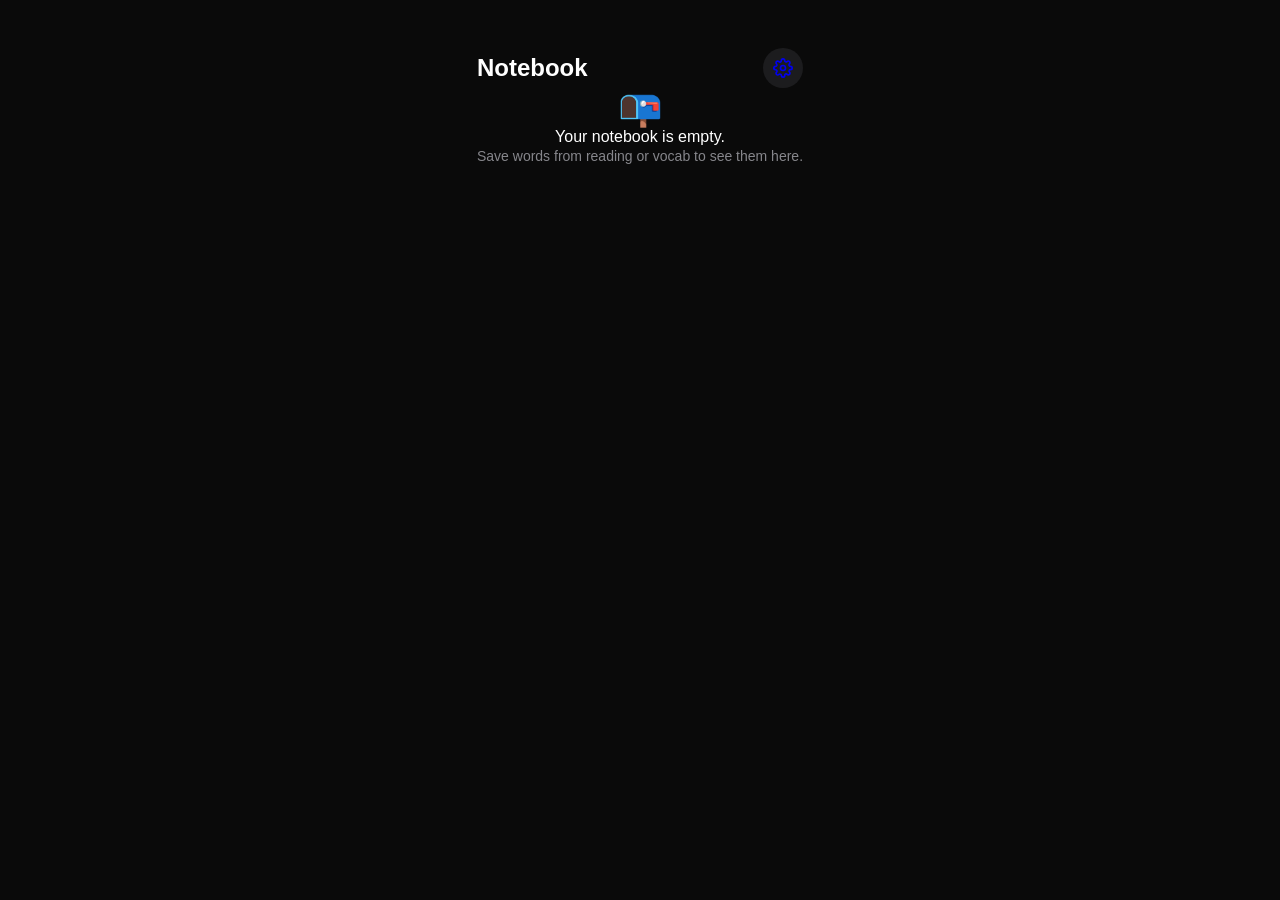
<file: notebook.html>
<!DOCTYPE html>
<html lang="en">
<head>
  <meta charset="UTF-8">
  <meta name="viewport" content="width=device-width, initial-scale=1.0, maximum-scale=1.0, user-scalable=no, viewport-fit=cover">
  <meta name="theme-color" content="#0a0a0a">
  <title>Notebook - CET6</title>
  <link rel="stylesheet" href="./css/theme.css">
  <link rel="stylesheet" href="./css/utilities.css">
  <style>
    body { background-color: #0a0a0a; color: #f5f5f7; font-family: -apple-system, BlinkMacSystemFont, "SF Pro Text", "Inter", sans-serif; margin: 0; }
    .swipe-container { position: relative; overflow: hidden; border-radius: 16px; margin-bottom: 12px; }
    .swipe-content { position: relative; z-index: 2; transition: transform 0.3s cubic-bezier(0.25, 1, 0.5, 1); background: #1c1c1e; padding: 16px; border-radius: 16px; }
    .swipe-actions { position: absolute; top: 0; right: 0; bottom: 0; width: 80px; background: #ff3b30; display: flex; align-items: center; justify-content: center; color: white; font-weight: 600; z-index: 1; border-top-right-radius: 16px; border-bottom-right-radius: 16px; }
  </style>
</head>
<body>
  <div class="px-6 pt-12 pb-24 max-w-2xl mx-auto" style="padding-bottom: max(24px, env(safe-area-inset-bottom));">
    <header class="mb-8 flex items-center justify-between">
      <h1 class="text-2xl font-bold text-white">Notebook</h1>
      <a href="settings.html" class="w-10 h-10 flex items-center justify-center rounded-full bg-[#1c1c1e] active:scale-95 transition-transform">
        <svg width="20" height="20" viewBox="0 0 24 24" fill="none" stroke="currentColor" stroke-width="2"><circle cx="12" cy="12" r="3"></circle><path d="M19.4 15a1.65 1.65 0 0 0 .33 1.82l.06.06a2 2 0 0 1 0 2.83 2 2 0 0 1-2.83 0l-.06-.06a1.65 1.65 0 0 0-1.82-.33 1.65 1.65 0 0 0-1 1.51V21a2 2 0 0 1-2 2 2 2 0 0 1-2-2v-.09A1.65 1.65 0 0 0 9 19.4a1.65 1.65 0 0 0-1.82.33l-.06.06a2 2 0 0 1-2.83 0 2 2 0 0 1 0-2.83l.06-.06a1.65 1.65 0 0 0 .33-1.82 1.65 1.65 0 0 0-1.51-1H3a2 2 0 0 1-2-2 2 2 0 0 1 2-2h.09A1.65 1.65 0 0 0 4.6 9a1.65 1.65 0 0 0-.33-1.82l-.06-.06a2 2 0 0 1 0-2.83 2 2 0 0 1 2.83 0l.06.06a1.65 1.65 0 0 0 1.82.33H9a1.65 1.65 0 0 0 1-1.51V3a2 2 0 0 1 2-2 2 2 0 0 1 2 2v.09a1.65 1.65 0 0 0 1 1.51 1.65 1.65 0 0 0 1.82-.33l.06-.06a2 2 0 0 1 2.83 0 2 2 0 0 1 0 2.83l-.06.06a1.65 1.65 0 0 0-.33 1.82V9a1.65 1.65 0 0 0 1.51 1H21a2 2 0 0 1 2 2 2 2 0 0 1-2 2h-.09a1.65 1.65 0 0 0-1.51 1z"></path></svg>
      </a>
    </header>

    <div id="list-words" class="space-y-3"></div>
    
    <div id="empty-state" class="hidden text-center mt-20 text-[#86868b]">
      <p class="text-4xl mb-4">📭</p>
      <p class="font-medium text-white">Your notebook is empty.</p>
      <p class="text-sm mt-1">Save words from reading or vocab to see them here.</p>
    </div>
  </div>

  <script src="./js/storage.js"></script>
  <script src="./js/app.js"></script>
  <script src="./js/notebook.js"></script>
</body>
</html>
</file>
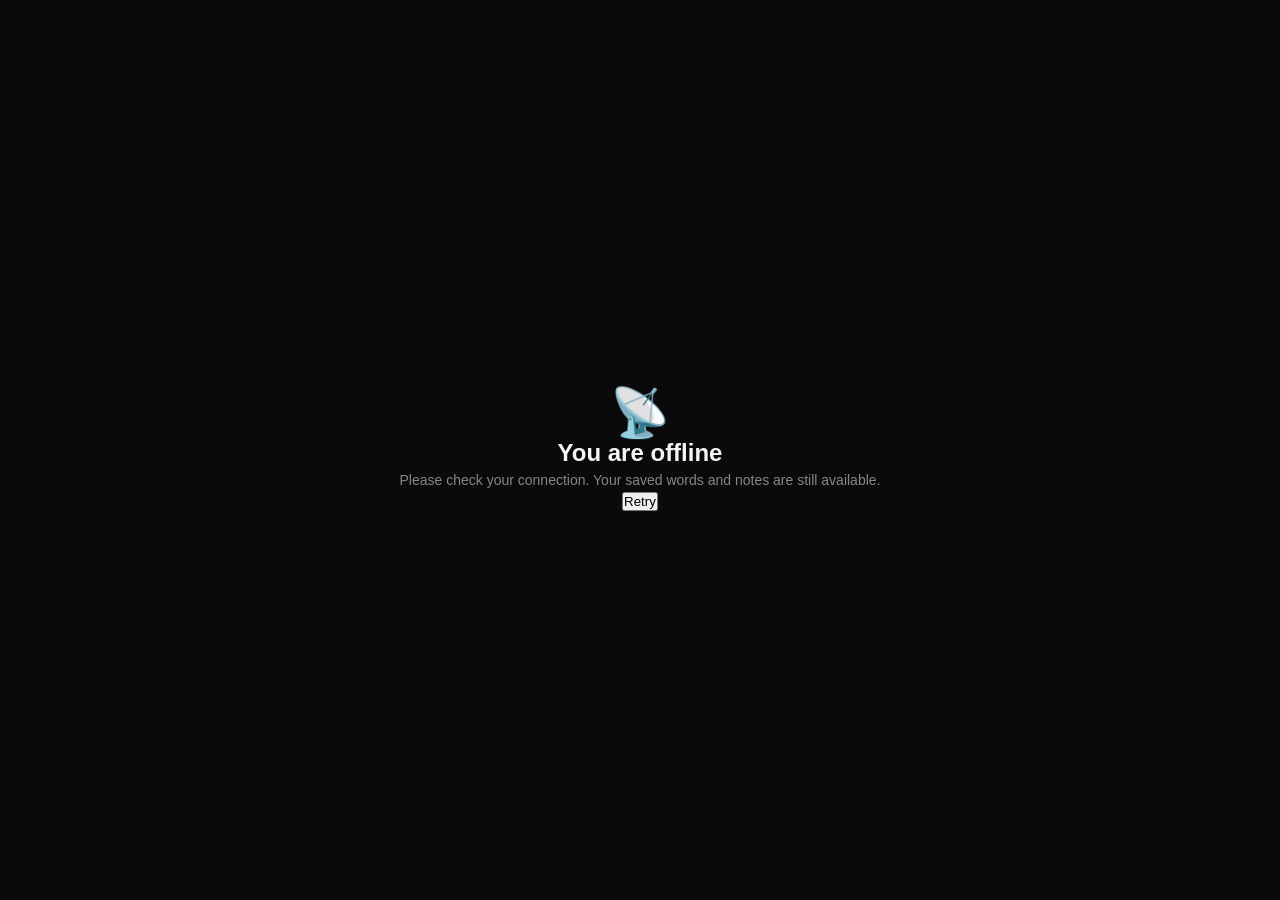
<file: offline.html>
<!DOCTYPE html>
<html lang="en">
<head>
  <meta charset="UTF-8">
  <meta name="viewport" content="width=device-width, initial-scale=1.0, viewport-fit=cover">
  <meta name="theme-color" content="#0a0a0a">
  <title>Offline - CET6</title>
  <link rel="stylesheet" href="./css/theme.css">
  <link rel="stylesheet" href="./css/utilities.css">
  <style>
    body { display: flex; align-items: center; justify-content: center; height: 100vh; text-align: center; padding: 2rem; }
  </style>
</head>
<body class="dark">
  <div>
    <div class="text-5xl mb-6">📡</div>
    <h1 class="text-2xl font-bold mb-2 text-gradient">You are offline</h1>
    <p class="text-[#86868b] text-sm leading-relaxed max-w-xs mx-auto">
      Please check your connection. Your saved words and notes are still available.
    </p>
    <button onclick="location.reload()" class="btn-primary mt-8 max-w-xs mx-auto">Retry</button>
  </div>
</body>
</html>
</file>
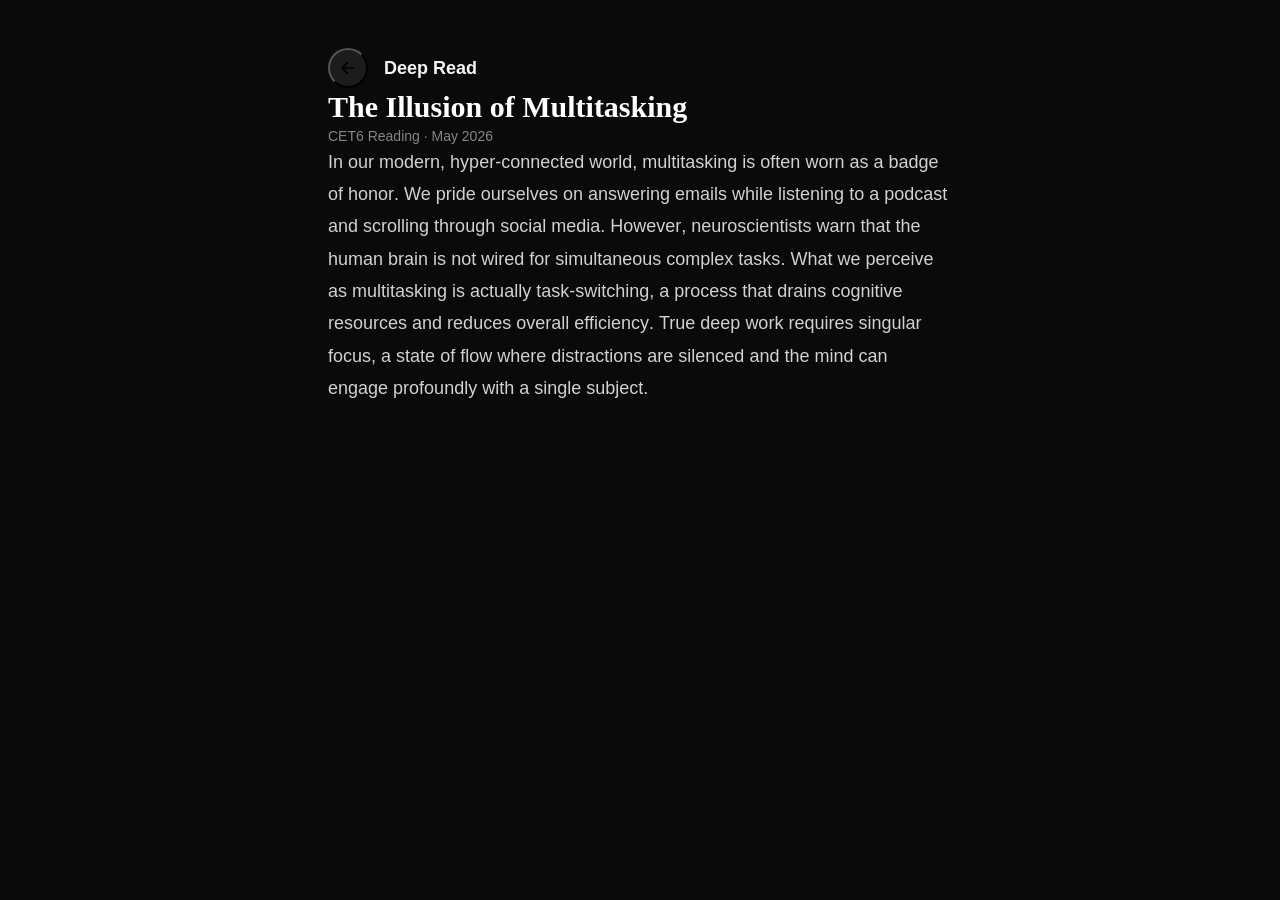
<file: reading.html>
<!DOCTYPE html>
<html lang="en">
<head>
  <meta charset="UTF-8">
  <meta name="viewport" content="width=device-width, initial-scale=1.0, maximum-scale=1.0, user-scalable=no, viewport-fit=cover">
  <meta name="theme-color" content="#0a0a0a">
  <title>Deep Read - CET6</title>
  <link rel="stylesheet" href="./css/theme.css">
  <link rel="stylesheet" href="./css/utilities.css">
  <style>
    body { background-color: #0a0a0a; color: #f5f5f7; font-family: -apple-system, BlinkMacSystemFont, "SF Pro Text", "Inter", sans-serif; margin: 0; }
    .article-content { font-size: 18px; line-height: 1.8; color: #d1d1d6; }
    .tap-word { cursor: pointer; transition: all 0.2s; border-radius: 4px; padding: 0 2px; margin: 0 -2px; }
    .tap-word:active { background: rgba(94, 92, 230, 0.2); color: #fff; }
    .tap-word.highlighted { background: rgba(94, 92, 230, 0.2); color: #fff; }
    
    .word-popover {
      position: absolute; z-index: 100; width: 280px;
      background: rgba(28, 28, 30, 0.85); backdrop-filter: blur(24px); -webkit-backdrop-filter: blur(24px);
      border: 1px solid rgba(255, 255, 255, 0.08); border-radius: 16px;
      box-shadow: 0 20px 40px rgba(0,0,0,0.5); padding: 16px;
      opacity: 0; transform: translateY(10px) scale(0.95); pointer-events: none;
      transition: all 0.25s cubic-bezier(0.25, 1, 0.5, 1);
    }
    .word-popover.active { opacity: 1; transform: translateY(0) scale(1); pointer-events: auto; }
    .word-popover::after {
      content: ''; position: absolute; bottom: -6px; left: 50%; transform: translateX(-50%) rotate(45deg);
      width: 12px; height: 12px; background: rgba(28, 28, 30, 0.85);
      border-right: 1px solid rgba(255, 255, 255, 0.08); border-bottom: 1px solid rgba(255, 255, 255, 0.08);
    }
  </style>
</head>
<body>
  <div class="px-6 pt-12 pb-24 max-w-2xl mx-auto" style="padding-bottom: max(24px, env(safe-area-inset-bottom));">
    <header class="mb-8 flex items-center gap-4">
      <button onclick="history.back()" class="w-10 h-10 flex items-center justify-center rounded-full bg-[#1c1c1e] active:scale-95 transition-transform">
        <svg width="20" height="20" viewBox="0 0 24 24" fill="none" stroke="currentColor" stroke-width="2"><path d="M19 12H5M12 19l-7-7 7-7"/></svg>
      </button>
      <h1 class="text-lg font-semibold">Deep Read</h1>
    </header>

    <article id="article-view">
      <h1 id="article-title" class="text-3xl font-bold leading-tight mb-4 text-white" style="font-family: 'New York', 'Playfair Display', serif;"></h1>
      <div id="article-meta" class="text-sm text-[#86868b] mb-8"></div>
      <div id="article-content" class="article-content"></div>
    </article>
  </div>

  <div id="word-popover" class="word-popover">
    <div class="flex justify-between items-start mb-2">
      <div>
        <h3 id="pop-word" class="text-xl font-bold text-white"></h3>
        <p id="pop-phonetic" class="text-xs text-[#86868b] mt-1"></p>
      </div>
      <button id="pop-audio" class="w-8 h-8 rounded-full bg-white/5 flex items-center justify-center text-[#5e5ce6] active:scale-90 transition-transform">
        <svg width="16" height="16" viewBox="0 0 24 24" fill="currentColor"><path d="M3 9v6h4l5 5V4L7 9H3z"/></svg>
      </button>
    </div>
    <p id="pop-meaning" class="text-sm text-[#d1d1d6] mb-3 leading-relaxed"></p>
    <button id="pop-save" class="w-full py-2 rounded-lg bg-white/5 text-xs font-medium text-[#5e5ce6] active:bg-white/10 transition-colors">Save to Notebook</button>
  </div>

  <script src="./js/storage.js"></script>
  <script src="./js/app.js"></script>
  <script src="./js/reading.js"></script>
</body>
</html>
</file>
<file: css/theme.css>
/* =========================================
   Design Tokens & Global Styles
   ========================================= */

:root {
  /* Colors */
  --bg-primary: #0a0a0a;
  --bg-secondary: #121212;
  --bg-elevated: #1c1c1e;
  --text-primary: #f5f5f7;
  --text-secondary: #86868b;
  --accent: #5e5ce6;
  
  /* Glassmorphism */
  --glass-bg: rgba(28, 28, 30, 0.65);
  --glass-border: rgba(255, 255, 255, 0.08);
  --glass-blur: blur(24px) saturate(180%);
  
  /* Spacing & Radius */
  --radius-sm: 12px;
  --radius-md: 18px;
  --radius-lg: 24px;
  --spacing-sm: 8px;
  --spacing-md: 16px;
  --spacing-lg: 24px;
  
  /* Shadows */
  --shadow-soft: 0 4px 20px rgba(0,0,0,.08);
  --shadow-elevated: 0 10px 30px rgba(0,0,0,0.4);
  
  /* Typography */
  --font-sans: -apple-system, BlinkMacSystemFont, "SF Pro Text", "Inter", sans-serif;
  --font-serif: "New York", "Playfair Display", serif;
  
  /* Safe Areas */
  --safe-bottom: env(safe-area-inset-bottom, 20px);
}

* { box-sizing: border-box; -webkit-tap-highlight-color: transparent; margin: 0; padding: 0; }

body {
  background-color: var(--bg-primary);
  color: var(--text-primary);
  font-family: var(--font-sans);
  -webkit-font-smoothing: antialiased;
  min-height: 100dvh;
  display: flex;
  flex-direction: column;
  overflow-x: hidden;
}

/* =========================================
   BEM Components: Vocab Card
   ========================================= */

.vocab-card {
  position: absolute;
  inset: 0;
  background: var(--glass-bg);
  backdrop-filter: var(--glass-blur);
  border: 1px solid var(--glass-border);
  border-radius: var(--radius-lg);
  box-shadow: var(--shadow-elevated);
  display: flex;
  flex-direction: column;
  align-items: center;
  justify-content: center;
  padding: var(--spacing-lg);
  text-align: center;
  touch-action: none;
  user-select: none;
  will-change: transform, opacity;
  transition: transform 0.4s cubic-bezier(0.25, 1, 0.5, 1), opacity 0.4s ease;
}

.vocab-card--swiping { transition: none; }
.vocab-card--fly-left { animation: flyLeft 0.5s ease forwards; }
.vocab-card--fly-right { animation: flyRight 0.5s ease forwards; }

.vocab-card__pos { font-size: 0.75rem; color: var(--accent); letter-spacing: 0.1em; text-transform: uppercase; margin-bottom: 1rem; }
.vocab-card__word { font-family: var(--font-serif); font-size: clamp(2.5rem, 8vw, 3.5rem); font-weight: 700; margin-bottom: 1rem; background: linear-gradient(135deg, #fff, #a1a1aa); -webkit-background-clip: text; -webkit-text-fill-color: transparent; }
.vocab-card__audio { width: 48px; height: 48px; border-radius: 50%; background: rgba(255,255,255,0.05); display: flex; align-items: center; justify-content: center; color: var(--text-primary); border: none; cursor: pointer; min-height: 44px; min-width: 44px; }

@keyframes flyLeft { to { transform: translateX(-150%) rotate(-30deg); opacity: 0; } }
@keyframes flyRight { to { transform: translateX(150%) rotate(30deg); opacity: 0; } }

/* =========================================
   Light Theme (Apple-esque Light Mode)
   ========================================= */
[data-theme="light"] {
  --bg-primary: #f5f5f7;
  --bg-secondary: #ffffff;
  --bg-elevated: #ffffff;
  --text-primary: #1d1d1f;
  --text-secondary: #6e6e73;
  --text-tertiary: #86868b;
  --accent: #0071e3;
  --accent-glow: rgba(0, 113, 227, 0.15);
  --glass-bg: rgba(255, 255, 255, 0.65);
  --glass-border: rgba(0, 0, 0, 0.05);
}

[data-theme="light"] body { background-color: var(--bg-primary); color: var(--text-primary); }
[data-theme="light"] .glass-card {
  background: var(--glass-bg);
  border-color: var(--glass-border);
  box-shadow: 0 4px 24px rgba(0,0,0,0.05);
}
[data-theme="light"] .text-gradient {
  background: linear-gradient(135deg, #1d1d1f 0%, #6e6e73 100%);
  -webkit-background-clip: text;
  -webkit-text-fill-color: transparent;
}

/* Toggle Switch */
.switch { position: relative; display: inline-block; width: 50px; height: 28px; }
.switch input { opacity: 0; width: 0; height: 0; }
.slider { position: absolute; cursor: pointer; top: 0; left: 0; right: 0; bottom: 0; background-color: #ccc; transition: .4s; border-radius: 28px; }
.slider:before { position: absolute; content: ""; height: 20px; width: 20px; left: 4px; bottom: 4px; background-color: white; transition: .4s; border-radius: 50%; }
input:checked + .slider { background-color: var(--accent); }
input:checked + .slider:before { transform: translateX(22px); }
</file>
<file: css/utilities.css>
/* css/utilities.css - 极简工具类 */
.flex { display: flex; } .flex-col { flex-direction: column; } .items-center { align-items: center; }
.justify-center { justify-content: center; } .justify-between { justify-content: space-between; } .justify-around { justify-content: space-around; }
.gap-1 { gap: 0.25rem; } .gap-2 { gap: 0.5rem; } .gap-3 { gap: 0.75rem; } .gap-4 { gap: 1rem; } .gap-8 { gap: 2rem; }
.grid { display: grid; } .grid-cols-2 { grid-template-columns: repeat(2, minmax(0, 1fr)); } .grid-cols-3 { grid-template-columns: repeat(3, minmax(0, 1fr)); }
.w-full { width: 100%; } .w-8 { width: 2rem; } .w-10 { width: 2.5rem; } .w-12 { width: 3rem; } .w-14 { width: 3.5rem; } .w-16 { width: 4rem; }
.h-1 { height: 0.25rem; } .h-8 { height: 2rem; } .h-10 { height: 2.5rem; } .h-12 { height: 3rem; } .h-14 { height: 3.5rem; } .h-16 { height: 4rem; } .h-24 { height: 6rem; }
.min-h-\[120px\] { min-height: 120px; } .max-w-md { max-width: 28rem; } .max-w-2xl { max-width: 42rem; }
.mx-auto { margin-left: auto; margin-right: auto; } .mx-6 { margin-left: 1.5rem; margin-right: 1.5rem; }
.px-2 { padding-left: 0.5rem; padding-right: 0.5rem; } .px-6 { padding-left: 1.5rem; padding-right: 1.5rem; }
.py-2 { padding-top: 0.5rem; padding-bottom: 0.5rem; } .py-3 { padding-top: 0.75rem; padding-bottom: 0.75rem; }
.p-4 { padding: 1rem; } .p-5 { padding: 1.25rem; } .p-6 { padding: 1.5rem; }
.pt-12 { padding-top: 3rem; } .pt-14 { padding-top: 3.5rem; }
.pb-4 { padding-bottom: 1rem; } .pb-6 { padding-bottom: 1.5rem; } .pb-8 { padding-bottom: 2rem; } .pb-10 { padding-bottom: 2.5rem; } .pb-24 { padding-bottom: 6rem; }
.text-\[10px\] { font-size: 10px; } .text-xs { font-size: 0.75rem; line-height: 1rem; } .text-sm { font-size: 0.875rem; line-height: 1.25rem; }
.text-base { font-size: 1rem; line-height: 1.5rem; } .text-lg { font-size: 1.125rem; line-height: 1.75rem; } .text-xl { font-size: 1.25rem; line-height: 1.75rem; }
.text-2xl { font-size: 1.5rem; line-height: 2rem; } .text-3xl { font-size: 1.875rem; line-height: 2.25rem; } .text-4xl { font-size: 2.25rem; line-height: 2.5rem; } .text-5xl { font-size: 3rem; line-height: 1; }
.font-medium { font-weight: 500; } .font-semibold { font-weight: 600; } .font-bold { font-weight: 700; }
.uppercase { text-transform: uppercase; } .tracking-wider { letter-spacing: 0.05em; } .tracking-widest { letter-spacing: 0.1em; }
.leading-tight { line-height: 1.25; } .leading-relaxed { line-height: 1.625; } .text-center { text-align: center; } .text-right { text-align: right; }
.rounded-lg { border-radius: 0.5rem; } .rounded-xl { border-radius: 0.75rem; } .rounded-2xl { border-radius: 1rem; } .rounded-full { border-radius: 9999px; }
.overflow-hidden { overflow: hidden; } .hidden { display: none; }
.relative { position: relative; } .absolute { position: absolute; } .fixed { position: fixed; }
.inset-0 { top: 0; right: 0; bottom: 0; left: 0; } .inset-x-0 { left: 0; right: 0; } .bottom-0 { bottom: 0; } .left-0 { left: 0; } .right-0 { right: 0; }
.z-10 { z-index: 10; } .z-40 { z-index: 40; } .z-50 { z-index: 50; }
.transition-all { transition-property: all; transition-timing-function: cubic-bezier(0.4, 0, 0.2, 1); transition-duration: 150ms; }
.transition-transform { transition-property: transform; transition-timing-function: cubic-bezier(0.4, 0, 0.2, 1); transition-duration: 150ms; }
.transition-opacity { transition-property: opacity; transition-timing-function: cubic-bezier(0.4, 0, 0.2, 1); transition-duration: 150ms; }
.duration-300 { transition-duration: 300ms; } .duration-500 { transition-duration: 500ms; } .ease-out { transition-timing-function: cubic-bezier(0, 0, 0.2, 1); }
.opacity-0 { opacity: 0; } .opacity-100 { opacity: 1; } .translate-y-full { transform: translateY(100%); }
.active\:scale-90:active { transform: scale(0.9); } .active\:scale-95:active { transform: scale(0.95); }
.border { border-width: 1px; } .border-t { border-top-width: 1px; } .border-x-0 { border-left-width: 0; border-right-width: 0; } .border-b-0 { border-bottom-width: 0; }
.border-white\/5 { border-color: rgba(255, 255, 255, 0.05); } .border-red-500\/20 { border-color: rgba(239, 68, 68, 0.2); }
.border-yellow-500\/20 { border-color: rgba(234, 179, 8, 0.2); } .border-green-500\/20 { border-color: rgba(34, 197, 94, 0.2); }
.bg-black\/60 { background-color: rgba(0, 0, 0, 0.6); } .bg-white\/5 { background-color: rgba(255, 255, 255, 0.05); }
.backdrop-blur-sm { backdrop-filter: blur(4px); -webkit-backdrop-filter: blur(4px); } .backdrop-blur-xl { backdrop-filter: blur(24px); -webkit-backdrop-filter: blur(24px); }
.shadow-lg { box-shadow: 0 10px 15px -3px rgb(0 0 0 / 0.1), 0 4px 6px -4px rgb(0 0 0 / 0.1); } .shadow-2xl { box-shadow: 0 25px 50px -12px rgb(0 0 0 / 0.25); }
.text-white { color: #fff; } .text-red-500 { color: #ef4444; } .text-yellow-500 { color: #eab308; } .text-green-500 { color: #22c55e; }
.text-\[\#5e5ce6\] { color: #5e5ce6; } .text-\[\#86868b\] { color: #86868b; } .text-\[\#1c1c1e\] { color: #1c1c1e; }
.bg-\[\#5e5ce6\] { background-color: #5e5ce6; } .bg-\[\#1c1c1e\] { background-color: #1c1c1e; } .bg-\[\#121212\] { background-color: #121212; }
.rounded-t-\[32px\] { border-top-left-radius: 32px; border-top-right-radius: 32px; }
.max-h-\[60vh\] { max-height: 60vh; } .overflow-y-auto { overflow-y: auto; }
.space-y-3 > * + * { margin-top: 0.75rem; } .space-y-6 > * + * { margin-top: 1.5rem; }
</file>
